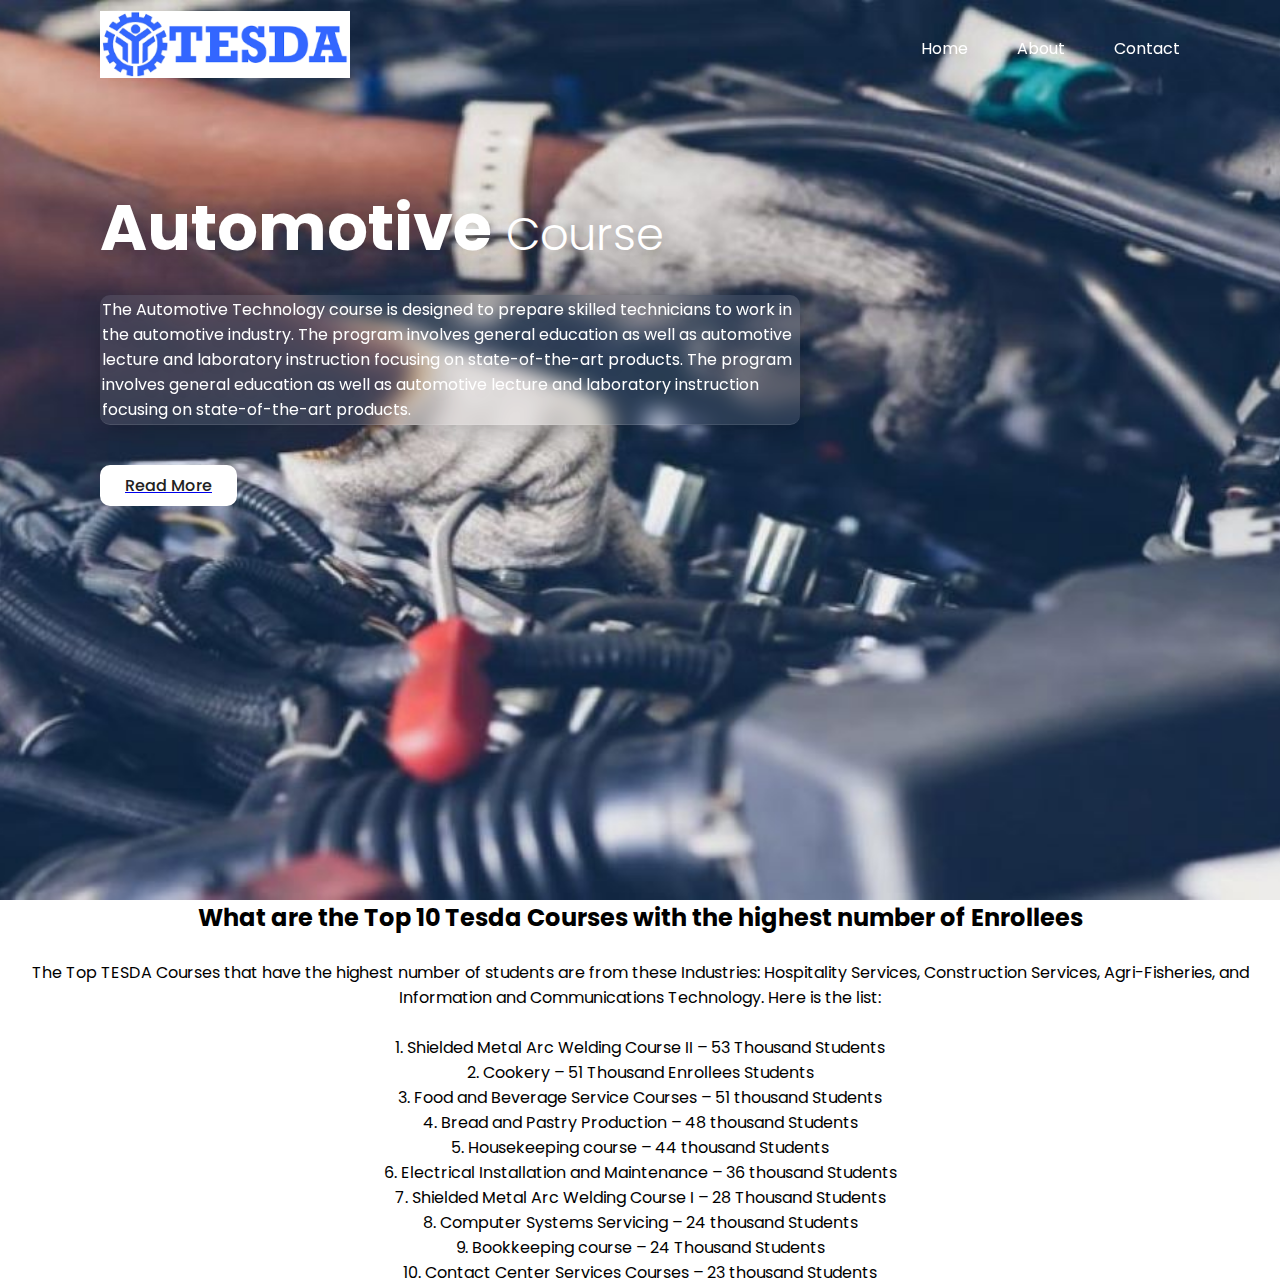
<file: index.html>
<!DOCTYPE html>
<html lang="en">
<head>
    <meta charset="UTF-8">
    <meta name="viewport" content="width=device-width, initial-scale=1.0">
    <title>Automotive Website</title>
    <link rel="stylesheet" href="css/swiper-bundle.min.css">
    <link rel="stylesheet" href="css/style.css">
    <link rel="stylesheet" href="https://unicons.iconscout.com/release/v4.0.8/css/line.css">
</head>
<body>
    
    <header>
        <div class="nav-bar">
            <a href="" class="logo"> <img src="img/images.png" alt=""></a>
            <div class="navigation">
                <div class="nav-items">
                    <i class="uil uil-times nav-close-btn"></i>
                    <a href="index.html"><i class="uil uil-home"></i>Home</a>
                    <a href="about.html"><i class="uil uil-info-circle"></i>About</a>
                    <a href="https://www.tesda.gov.ph/Directory/Regions"><i class="uil uil-envelope"></i>Contact</a>
                </div>
            </div>
            <i class="uil uil-apps nav-menu-btn"></i>
        </div>
    </header>

    <section class="Home">
        <div class="media-icons">
            <a href="https://www.facebook.com/TESDAOfficial"><i class="uil uil-facebook-f"></i></a>
            <a href="https://twitter.com/tesdaofficial"><i class="uil uil-twitter"></i></a>
            <a href="https://www.youtube.com/@TESDAOfficial"><i class="uil uil-youtube"></i></a>
            <a href="https://www.tesda.gov.ph/"><i class="uil uil-google"></i></a>
        </div>

        <div class="swiper bg-slider">
            <div class="swiper-wrapper">
              <div class="swiper-slide">
                <img src="img/automotive1.jpg" alt="">
                <div class="text-content">
                    <h2 class="title">Automotive <span>Course</span></h2>
                    <p>The Automotive Technology course is designed to prepare skilled technicians to work in the automotive industry. The program involves general education as well as automotive lecture and laboratory instruction focusing on state-of-the-art products. The program involves general education as well as automotive lecture and laboratory instruction focusing on state-of-the-art products.</p>
                    <a href="read more.html"><button class="read-btn">Read More <i class="uil uil-arrow-right"></i></button></a>
                </div>
              </div>
    </section>

    <section class="Abour NCII">
        <center>
        <h2>What are the Top 10 Tesda Courses with the highest number of Enrollees</h2>
        <br>
        <p>The Top TESDA Courses that have the highest number of students are from these Industries: Hospitality Services, Construction Services, Agri-Fisheries, and Information and Communications Technology. Here is the list:</p>
        <br>
        <ol>
            <li>1. Shielded Metal Arc Welding Course II – 53 Thousand Students</li>
            <li>2. Cookery – 51 Thousand Enrollees Students</li>
            <li>3. Food and Beverage Service Courses – 51 thousand Students</li>
            <li>4. Bread and Pastry Production – 48 thousand Students</li>
            <li>5. Housekeeping course – 44 thousand Students</li>
            <li>6. Electrical Installation and Maintenance – 36 thousand Students</li>
            <li>7. Shielded Metal Arc Welding Course I – 28 Thousand Students</li>
            <li>8. Computer Systems Servicing – 24 thousand Students</li>
            <li>9. Bookkeeping course – 24 Thousand Students</li>
            <li>10. Contact Center Services Courses – 23 thousand Students</li>
        </ol>
    </center>
    </section>

    <script src="js/swiper-bundle.min.js"></script>
    <script src="js/main.js"></script>

</body>
</html>
</file>
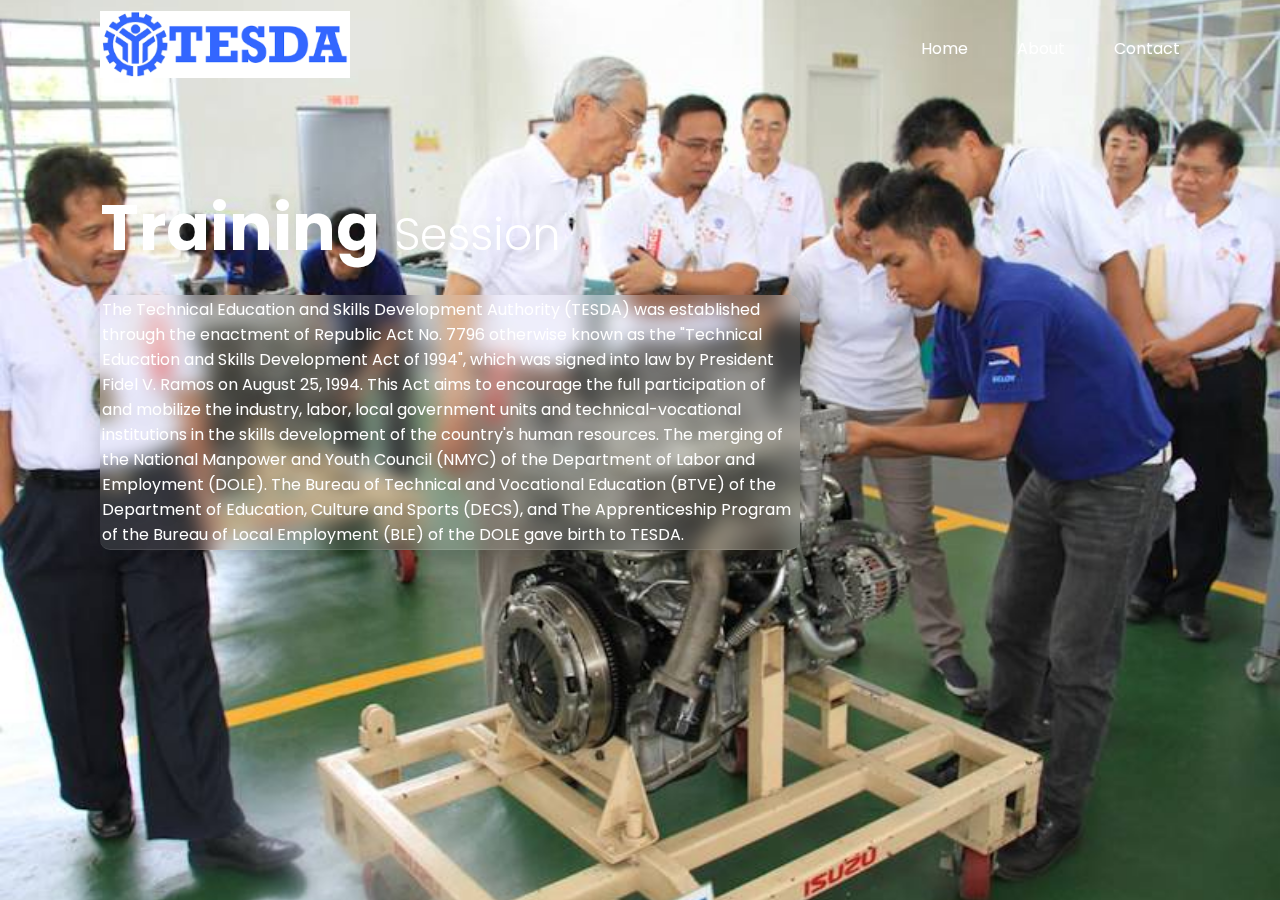
<file: about.html>
<!DOCTYPE html>
<html lang="en">
<head>
    <meta charset="UTF-8">
    <meta name="viewport" content="width=device-width, initial-scale=1.0">
    <title>Automotive Website</title>
    <link rel="stylesheet" href="css/swiper-bundle.min.css">
    <link rel="stylesheet" href="css/style.css">
    <link rel="stylesheet" href="https://unicons.iconscout.com/release/v4.0.8/css/line.css">
</head>
<body>
    
    <header>
        <div class="nav-bar">
            <a href="" class="logo"> <img src="img/images.png" alt=""></a>
            <div class="navigation">
                <div class="nav-items">
                    <i class="uil uil-times nav-close-btn"></i>
                    <a href="index.html"><i class="uil uil-home"></i>Home</a>
                    <a href="about.html"><i class="uil uil-info-circle"></i>About</a>
                    <a href="https://www.tesda.gov.ph/Directory/Regions"><i class="uil uil-envelope"></i>Contact</a>
                </div>
            </div>
            <i class="uil uil-apps nav-menu-btn"></i>
        </div>
    </header>

    <section class="Home">
        <div class="media-icons">
            <a href="https://www.facebook.com/TESDAOfficial"><i class="uil uil-facebook-f"></i></a>
            <a href="https://twitter.com/tesdaofficial"><i class="uil uil-twitter"></i></a>
            <a href="https://www.youtube.com/@TESDAOfficial"><i class="uil uil-youtube"></i></a>
            <a href="https://www.tesda.gov.ph/"><i class="uil uil-google"></i></a>
        </div>

        <div class="swiper bg-slider">
            <div class="swiper-wrapper">
              <div class="swiper-slide">
                <img src="img/training-center.jpg" alt="">
                <div class="text-content">
                    <h2 class="title">Training <span>Session</span></h2>
                    <p>The Technical Education and Skills Development Authority (TESDA) was established through the enactment of Republic Act No. 7796 otherwise known as the "Technical Education and Skills Development Act of 1994", which was signed into law by President Fidel V. Ramos on August 25, 1994. This Act aims to encourage the full participation of and mobilize the industry, labor, local government units and technical-vocational institutions in the skills development of the country's human resources.

                        The merging of the National Manpower and Youth Council (NMYC) of the Department of Labor and Employment (DOLE). The Bureau of Technical and Vocational Education (BTVE) of the Department of Education, Culture and Sports (DECS), and The Apprenticeship Program of the Bureau of Local Employment (BLE) of the DOLE gave birth to TESDA.</p>
                </div>
              </div>
    </section>

    <script src="js/swiper-bundle.min.js"></script>
    <script src="js/main.js"></script>

</body>
</html>
</file>
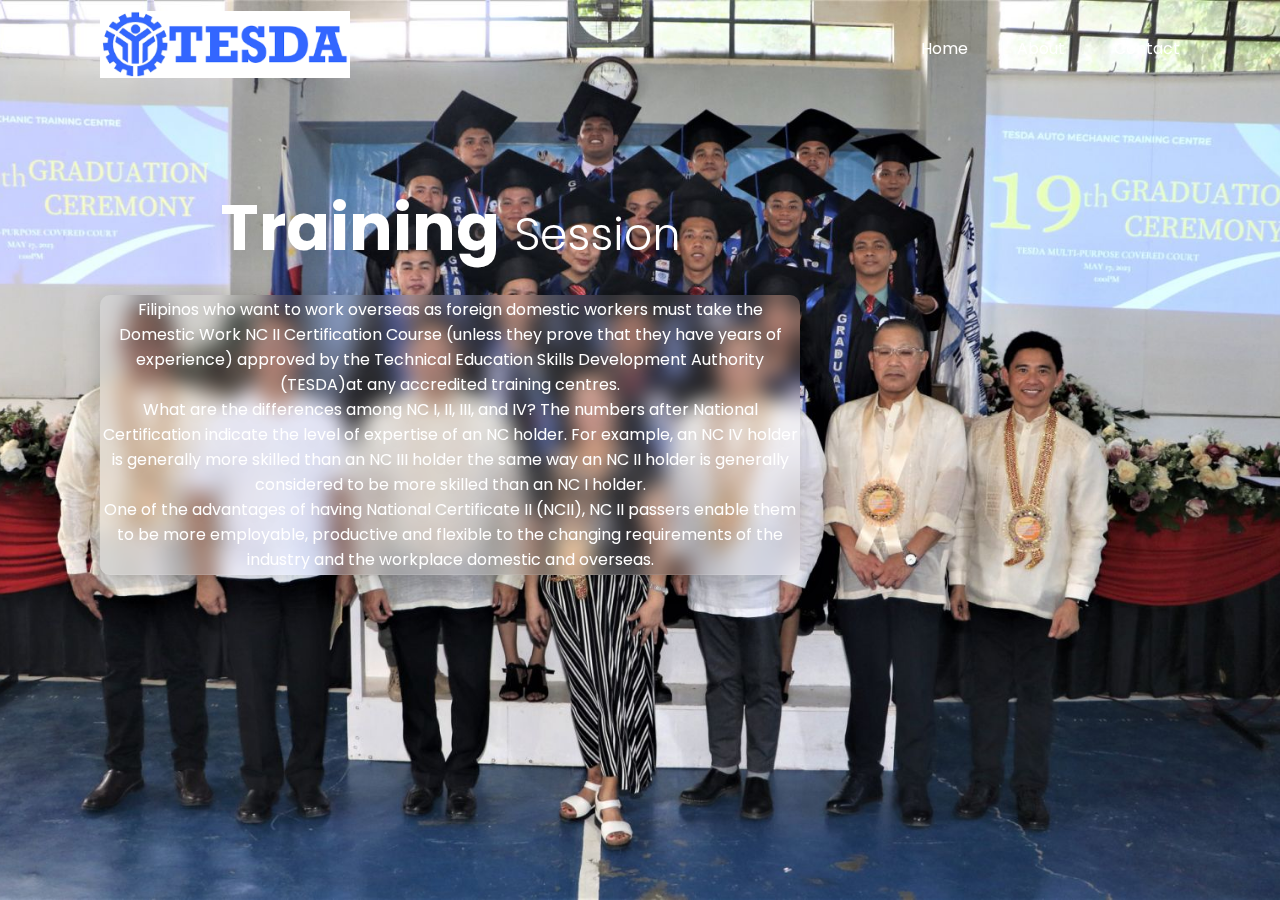
<file: read more.html>
<!DOCTYPE html>
<html lang="en">
<head>
    <meta charset="UTF-8">
    <meta name="viewport" content="width=device-width, initial-scale=1.0">
    <title>Automotive Website</title>
    <link rel="stylesheet" href="css/swiper-bundle.min.css">
    <link rel="stylesheet" href="css/style.css">
    <link rel="stylesheet" href="https://unicons.iconscout.com/release/v4.0.8/css/line.css">
</head>
<body>
    
    <header>
        <div class="nav-bar">
            <a href="" class="logo"> <img src="img/images.png" alt=""></a>
            <div class="navigation">
                <div class="nav-items">
                    <i class="uil uil-times nav-close-btn"></i>
                    <a href="index.html"><i class="uil uil-home"></i>Home</a>
                    <a href="about.html"><i class="uil uil-info-circle"></i>About</a>
                    <a href="https://www.tesda.gov.ph/Directory/Regions"><i class="uil uil-envelope"></i>Contact</a>
                </div>
            </div>
            <i class="uil uil-apps nav-menu-btn"></i>
        </div>
    </header>

    <section class="Home">
        <div class="media-icons">
            <a href="https://www.facebook.com/TESDAOfficial"><i class="uil uil-facebook-f"></i></a>
            <a href="https://twitter.com/tesdaofficial"><i class="uil uil-twitter"></i></a>
            <a href="https://www.youtube.com/@TESDAOfficial"><i class="uil uil-youtube"></i></a>
            <a href="https://www.tesda.gov.ph/"><i class="uil uil-google"></i></a>
        </div>

        <div class="swiper bg-slider">
            <div class="swiper-wrapper">
              <div class="swiper-slide">
                <img src="img/auto-grads.jpg" alt="">
                <div class="text-content">
                    <center>
                    <h2 class="title">Training <span>Session</span></h2>
                    <p>Filipinos who want to work overseas as foreign domestic workers must take the Domestic Work NC II Certification Course (unless they prove that they have years of experience) approved by the Technical Education Skills Development Authority (TESDA)at any accredited training centres.
                        <br>What are the differences among NC I, II, III, and IV? The numbers after National Certification indicate the level of expertise of an NC holder. For example, an NC IV holder is generally more skilled than an NC III holder the same way an NC II holder is generally considered to be more skilled than an NC I holder.
                    <br>One of the advantages of having National Certificate II (NCII), NC II passers enable them to be more employable, productive and flexible to the changing requirements of the industry and the workplace domestic and overseas.
                    </p>
              </div>
            </center>
    </section>

    <script src="js/swiper-bundle.min.js"></script>
    <script src="js/main.js"></script>

</body>
</html>
</file>
<file: css/style.css>
/*Google Fonts*/
@import url('https://fonts.googleapis.com/css2?family=Poppins:ital,wght@0,100;0,200;0,300;0,400;0,500;0,600;0,700;0,800;0,900;1,100;1,200;1,300;1,400;1,500;1,600;1,700;1,800;1,900&display=swap');

/*CSS variables*/
:root{
    --white-color: #fff;
    --dark-color: #222;
    --body-bg-color: #fff;
    --section-bg-color: #202834;
    --navigation-items-hover-color: #3b5378;

    --text-shadow: 0 5px 25px rgba(0, 0, 0, 0.1);
    --box-shadow: 0 5px 25px rgba(0 0 0 / 20%);

    --scroll-bar-color: #fff;
    --scroll-thumb-color: #282f4e;
    --scroll-thumb-hover-color: #454f6b;
}

/*Scroll bar*/

/*Main CSS*/
*{
    margin: 0;
    padding: 0;
    box-sizing: border-box;
    font-family: 'Poppins', sans-serif;
}
body{
    background: var(--body-bg-color);    
}

/*Header*/
header{
    z-index: 999;
    position: fixed;
    width: 100%;
    height: calc(5rem + 1rem);
    top: 0;
    left: 0;
    display: flex;
    justify-content: center;
}
header .nav-bar{
    position: relative;
    width: 100%;
    display: flex;
    align-items: center;
    justify-content: space-between;
    padding: 0 100px;
    transition: 0.3s ease;
}
.nav-close-btn, .nav-menu-btn{
    display: none;
}
.navigation .nav-items a{
    color: var(--white-color);
    font-size: 1em;
    text-decoration: none;
    text-shadow: var(--text-shadow);
}
.navigation .nav-items a i{
    display: none;
}
.navigation .nav-items a:not(:last-child){
    margin-right: 45px;
}

/*Home*/
.home{
    min-height: 100vh;
}

/*Background slider*/
.bg-slider{
    z-index: 777;
    position: relative;
    width: 100%;
    min-height: 100vh;
}
.bg-slider .swiper-slide{
    position: relative;
    width: 100%;
    height: 100vh;
}
.bg-slider .swiper-slide img{
    width: 100%;
    height: 100vh;
    object-fit: cover;
    background-position: center;
    background-size: cover;
    pointer-events: none;
}
.swiper-slide .text-content{
    position: absolute;
    top: 20%;
    color: var(--white-color);
    margin: 0 100px;
    transition: 0.3s ease;
}
.swiper-slide .text-content .title{
    font-size: 4em;
    font-weight: 700;
    text-shadow: var(--text-shadow);
    margin-bottom: 20px;
}
.swiper-slide .text-content .title span{
    font-size: 0.7em;
    font-weight: 300;
}
.swiper-slide .text-content p{
    max-width: 700px;
    background: rgba(255, 255, 255, 0.1);
    backdrop-filter: blur(10px);
    text-shadow: var(--text-shadow);
    padding: 2px;
    border-radius: 10px;
    border-bottom: 1px solid rgba(255, 255, 255, 0.1);
    border-right: rgba(255, 255, 255, 0.1);
    box-shadow: var(--box-shadow);
}
.swiper-slide .text-content .read-btn{
    border: none;
    outline: none;
    background: var(--white-color);
    color: var(--dark-color);
    font-size: 1em;
    font-weight: 500;
    padding: 8px 25px;
    display: flex;
    align-items: center;
    margin-top: 40px;
    border-radius: 10px;
    cursor: pointer;
}
.swiper-slide .text-content .read-btn i{
    font-size: 1.6em;
    transition: 0.3s ease;
}
.swiper-slide .text-content .read-btn:hover i{
    transform: translateX(5px);
}

/*Media icons*/
.media-icons{
    right: 15px;
    z-index: 999;
    position: absolute;
    display: flex;
    flex-direction: column;
    top: 50%;
    transform: translateY(-50%);
    margin-left: 40px;
}
.media-icons a{
    color: var(--white-color);
    font-size: 1.7em;
    margin: 5px 0;
}

/*About section*/

/*Media queries (max-width: 1100px)*/
@media screen and (max-width: 1100px){
}
</file>
